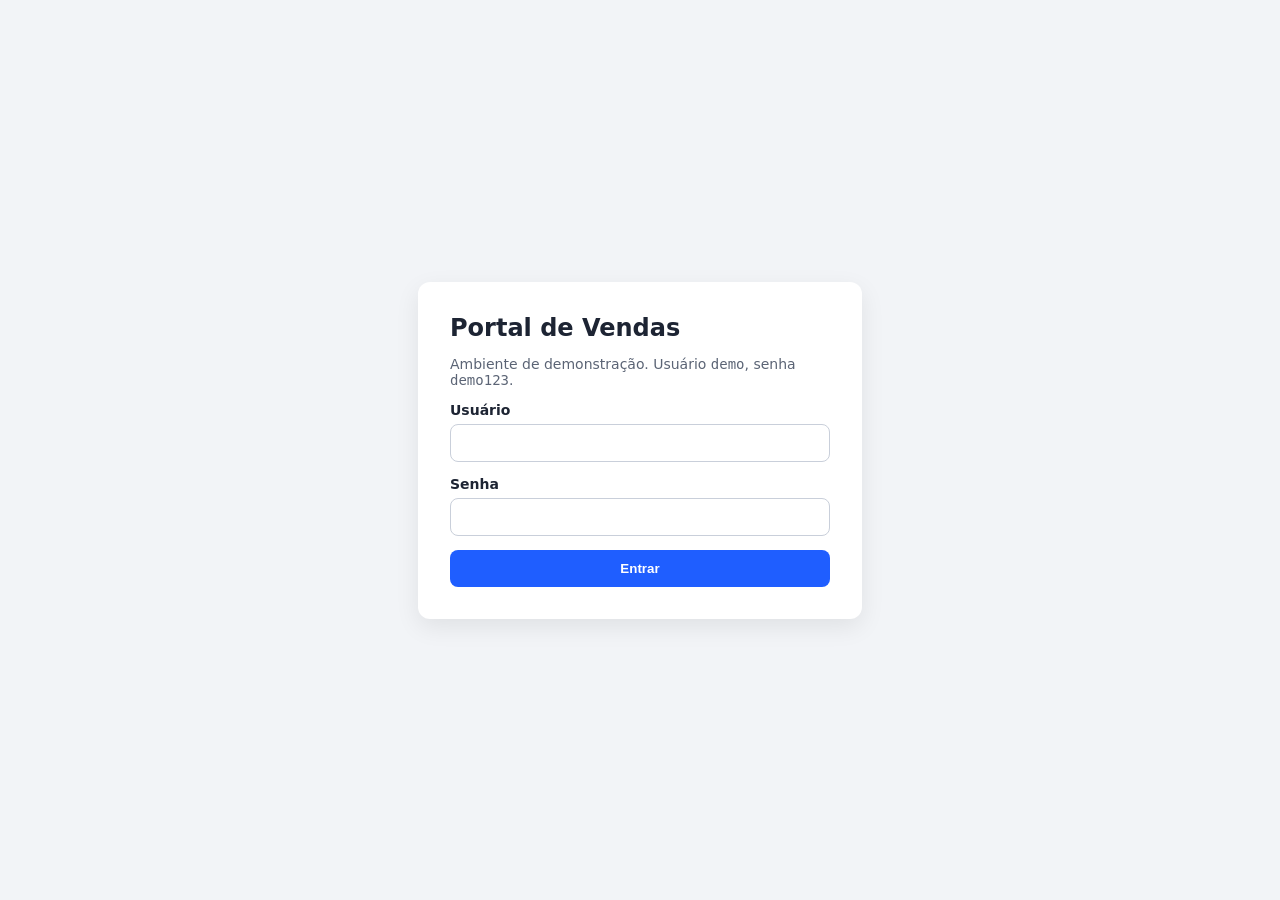
<file: portal_demo/index.html>
<!DOCTYPE html>
<html lang="pt-BR">
<head>
<meta charset="utf-8">
<meta name="viewport" content="width=device-width,initial-scale=1">
<title>Portal de Vendas (demonstração) · Entrar</title>
<link rel="stylesheet" href="estilo.css">
</head>
<body>
<main class="card">
  <h1>Portal de Vendas</h1>
  <p class="sub">Ambiente de demonstração. Usuário <code>demo</code>, senha <code>demo123</code>.</p>
  <form id="login">
    <label>Usuário <input id="usuario" name="usuario" autocomplete="username" required></label>
    <label>Senha <input id="senha" name="senha" type="password" autocomplete="current-password" required></label>
    <button type="submit" id="entrar">Entrar</button>
    <p id="erro" class="erro" hidden>Usuário ou senha inválidos.</p>
  </form>
</main>
<script>
document.getElementById("login").addEventListener("submit", (e) => {
  e.preventDefault();
  const ok = document.getElementById("usuario").value === "demo" && document.getElementById("senha").value === "demo123";
  if (!ok) { document.getElementById("erro").hidden = false; return; }
  sessionStorage.setItem("sessao", "ativa");
  setTimeout(() => { location.href = "painel.html"; }, 300); // simula a demora do servidor
});
</script>
</body>
</html>
</file>
<file: portal_demo/estilo.css>
body { font-family: system-ui, sans-serif; background: #f2f4f7; margin: 0; min-height: 100vh; display: grid; place-items: center; color: #1d2433; }
.card { background: #fff; padding: 32px; border-radius: 12px; width: min(380px, 90vw); box-shadow: 0 8px 24px rgba(0, 0, 0, .08); display: grid; gap: 14px; }
h1 { margin: 0; font-size: 24px; }
.sub { margin: 0; color: #5b6475; font-size: 14px; }
label { display: grid; gap: 6px; font-size: 14px; font-weight: 600; }
input, select { padding: 10px; border: 1px solid #c9cfda; border-radius: 8px; font: inherit; }
button { padding: 11px; border: 0; border-radius: 8px; background: #1f5eff; color: #fff; font-weight: 600; cursor: pointer; }
.erro { color: #b3261e; margin: 0; }
form { display: grid; gap: 14px; }
</file>
